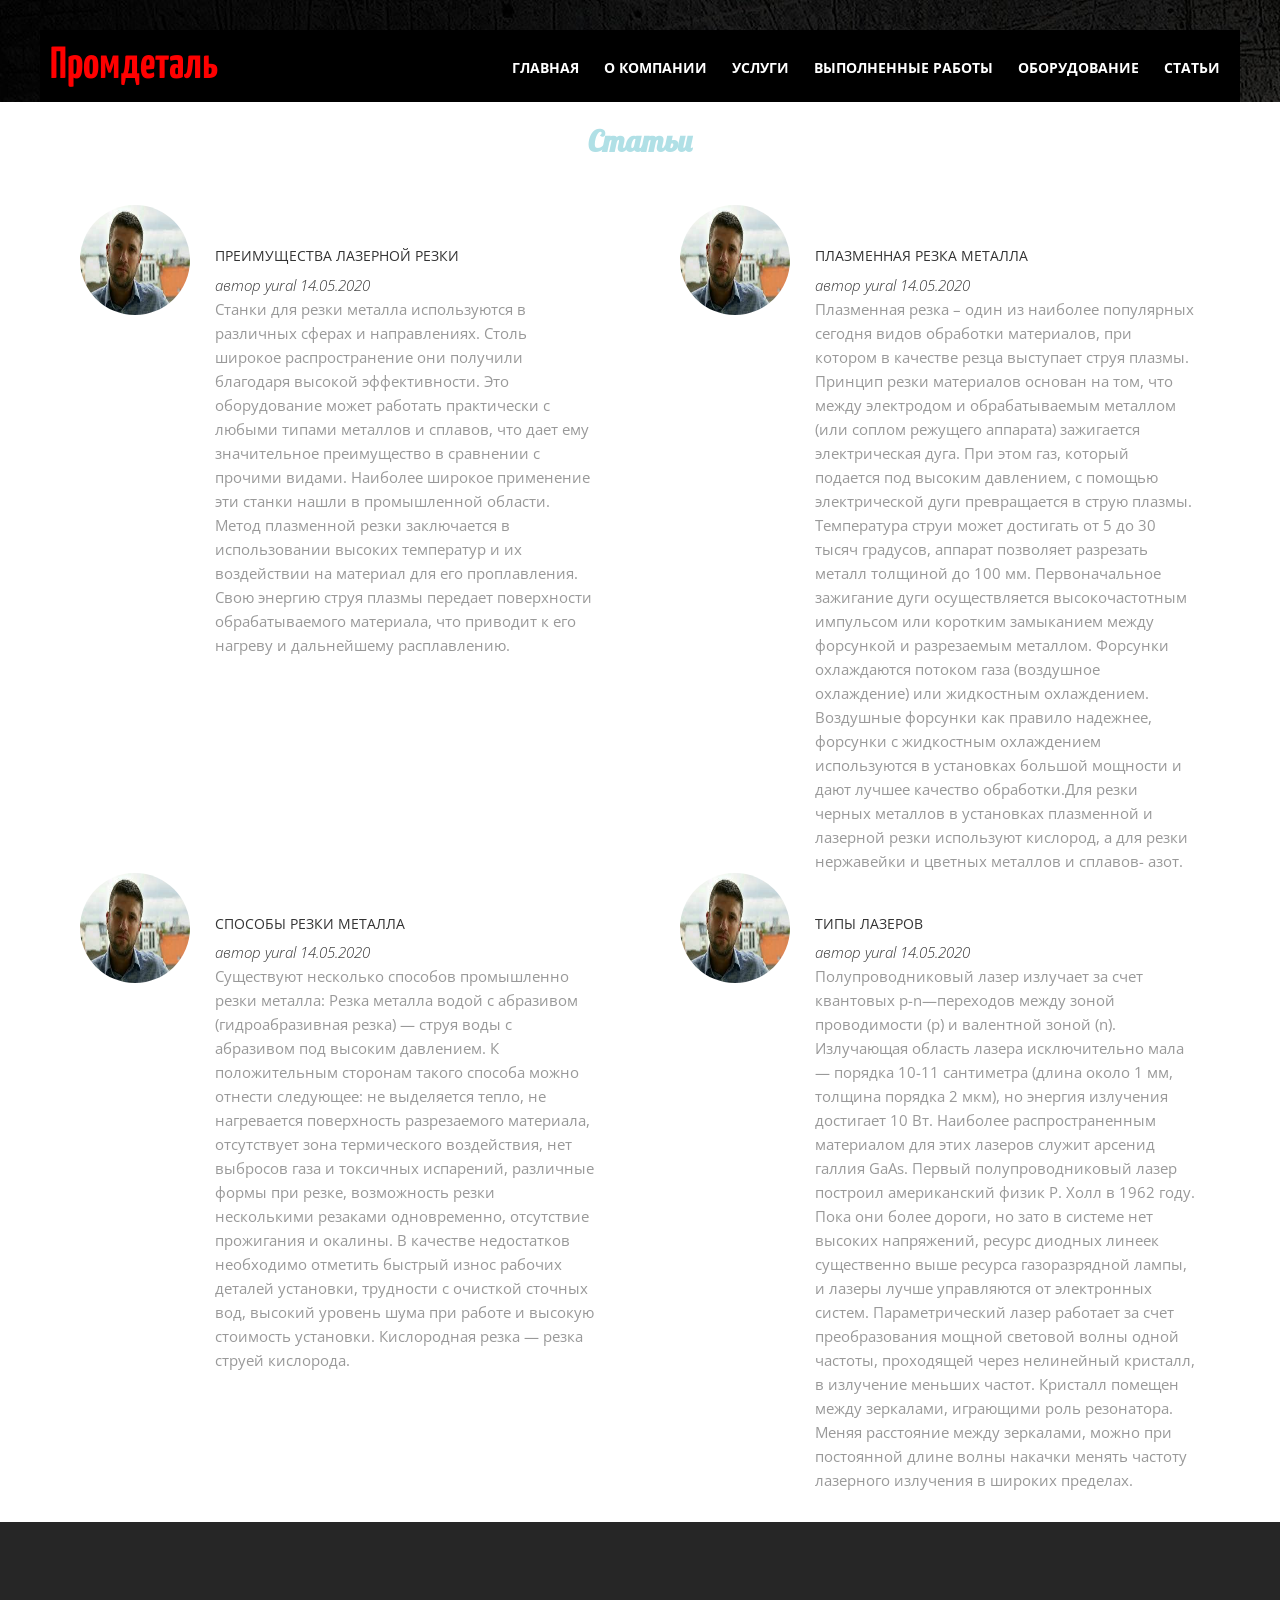
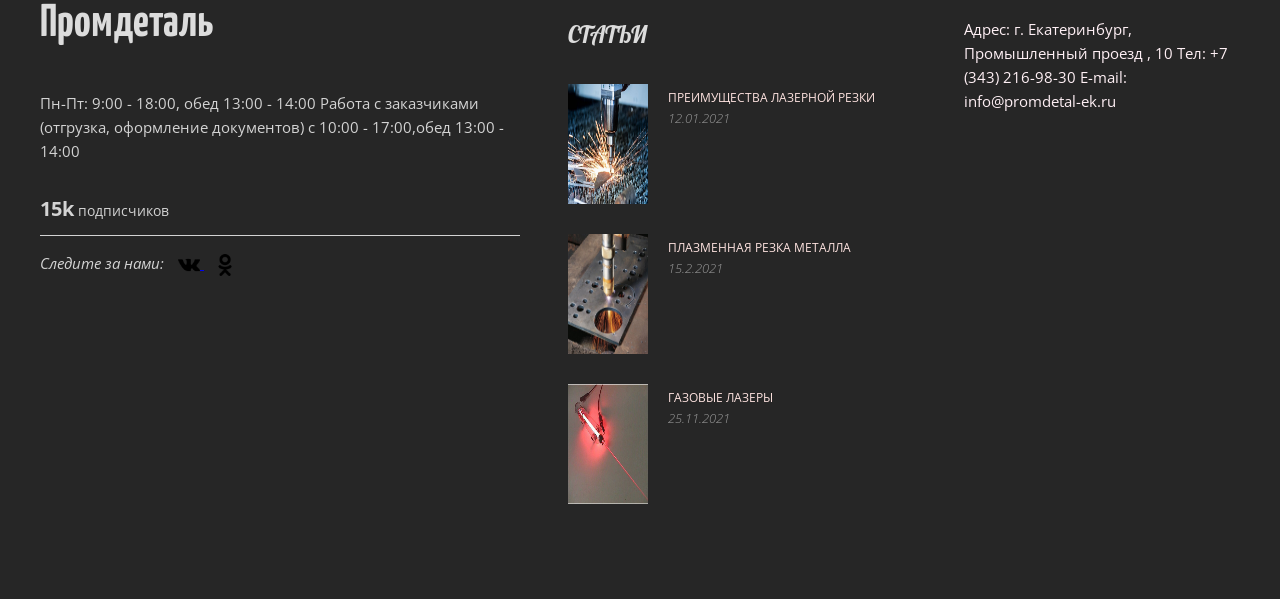
<file: articles.html>
<!DOCTYPE html>
<html lang="en">
<head>
    <meta charset="UTF-8">
    <link rel='stylesheet'  href="css/style_aricles.css">
    <link rel="preconnect" href="https://fonts.googleapis.com">
    <link rel="preconnect" href="https://fonts.gstatic.com" crossorigin>
    <link href="https://fonts.googleapis.com/css2?family=Open+Sans:wght@300;400;500;600;700;800&display=swap" rel="stylesheet">
    <link rel="preconnect" href="https://fonts.googleapis.com">
<link rel="preconnect" href="https://fonts.gstatic.com" crossorigin>
<link href="https://fonts.googleapis.com/css2?family=IBM+Plex+Sans:wght@300&family=Lobster&family=PT+Sans&family=Play&family=Source+Sans+Pro:wght@200&family=Yanone+Kaffeesatz:wght@500&display=swap" rel="stylesheet">
    <title>Статьи </title>
</head>
<body>

<header class="header">
  <div class="container">
    <div class="header_inner">
      <div class="header_logo"><a class="loggo" href="index.html"> Промдеталь </a></div>
      <nav class="nav">
        <a class="nav-item" href="index.html">Главная</a>
        <a class="nav-item" href="company.html">О компании</a>

         <div class="dropdown">
            
              <a class="nav-item" href="laser-cutting-metal.html">Услуги</a>
            

          </div>

        <a class="nav-item" href="works.html">Выполненные работы</a>
        <a class="nav-item" href="equipment.html">Оборудование</a>
        <a class="nav-item" href="articles.html">Статьи</a>
      
      </nav>
    </div>
  </div>
</header>
<section class="section sections--clients">
   <div class="container">
     <div class="section_header">
       <h3 class="section_suptitle">Кто мы ?</h3>
       <h2 class="section_title">Статьи</h2>
     </div>
     <div class="clients">
        <div class="clients_item">
         <img class="clients_photo" src="image/man.jpg">
         <div class="clients_content">
            <div class="clients_name">Преимущества лазерной резки</div>
            <div class="clients_prof">автор yural 14.05.2020</div>
            <div class="clients_text">Станки для резки металла используются в различных сферах и направлениях. Столь широкое распространение они получили благодаря высокой эффективности. Это оборудование может работать практически с любыми типами металлов и сплавов, что дает ему значительное преимущество в сравнении с прочими видами.

Наиболее широкое применение эти станки нашли в промышленной области. Метод плазменной резки заключается в использовании высоких температур и их воздействии на материал для его проплавления. Свою энергию струя плазмы передает поверхности обрабатываемого материала, что приводит к его нагреву и дальнейшему расплавлению.</div>
         </div>
      </div>
        <div class="clients_item">
         <img class="clients_photo" src="image/man.jpg">
         <div class="clients_content">
            <div class="clients_name">Плазменная резка металла</div>
            <div class="clients_prof">автор yural 14.05.2020</div>
            <div class="clients_text">Плазменная резка – один из наиболее популярных сегодня видов обработки материалов, при котором в качестве резца выступает струя плазмы.

Принцип резки материалов основан на том, что между электродом и  обрабатываемым металлом (или соплом режущего аппарата)  зажигается электрическая дуга. При этом газ, который подается под высоким давлением, с помощью электрической дуги превращается в струю плазмы. Температура струи может достигать от 5 до 30 тысяч градусов, аппарат позволяет разрезать металл толщиной до 100 мм.

Первоначальное зажигание дуги осуществляется высокочастотным импульсом или коротким замыканием между форсункой и разрезаемым металлом. Форсунки охлаждаются потоком газа (воздушное охлаждение) или жидкостным охлаждением. Воздушные форсунки как правило надежнее, форсунки с жидкостным охлаждением используются в установках большой мощности и дают лучшее качество обработки.Для резки черных металлов в установках плазменной и лазерной резки используют кислород, а для резки нержавейки и цветных металлов и сплавов- азот.</div>
         </div>
      </div>
        <div class="clients_item">
         <img class="clients_photo" src="image/man.jpg">
         <div class="clients_content">
            <div class="clients_name">Cпособы резки металла</div>
            <div class="clients_prof">автор yural 14.05.2020</div>
            <div class="clients_text">Существуют несколько способов промышленно резки металла:

Резка металла водой с абразивом (гидроабразивная резка) — струя воды с абразивом под высоким давлением.


К положительным сторонам такого способа можно отнести следующее: не выделяется тепло, не нагревается поверхность разрезаемого материала, отсутствует зона термического воздействия, нет выбросов газа и токсичных испарений, различные формы при резке, возможность резки несколькими резаками одновременно, отсутствие прожигания и окалины.

В качестве недостатков необходимо отметить быстрый износ рабочих деталей установки, трудности с очисткой сточных вод, высокий уровень шума при работе и высокую стоимость установки.

Кислородная резка — резка струей кислорода.</div>
         </div>
      </div>
        <div class="clients_item">
         <img class="clients_photo" src="image/man.jpg">
         <div class="clients_content">
            <div class="clients_name">Типы лазеров</div>
            <div class="clients_prof">автор yural 14.05.2020</div>
            <div class="clients_text">Полупроводниковый лазер излучает за счет квантовых p-n—переходов между зоной проводимости (p) и валентной зоной (n). Излучающая область лазера исключительно мала — порядка 10-11 сантиметра (длина около 1 мм, толщина порядка 2 мкм), но энергия излучения достигает 10 Вт. Наиболее распространенным материалом для этих лазеров служит арсенид галлия GaAs. Первый полупроводниковый лазер построил американский физик Р. Холл в 1962 году.

Пока они более дороги, но зато в системе нет высоких напряжений, ресурс диодных линеек существенно выше ресурса газоразрядной лампы, и лазеры лучше управляются от электронных систем.

Параметрический лазер работает за счет преобразования мощной световой волны одной частоты, проходящей через нелинейный кристалл, в излучение меньших частот. Кристалл помещен между зеркалами, играющими роль резонатора. Меняя расстояние между зеркалами, можно при постоянной длине волны накачки менять частоту лазерного излучения в широких пределах.</div>
         </div>
      </div>
     </div>
   </div>
 </section>




<footer class="footer">
    <div class="container">
        <div class="footer_inner">
            <div class="footer_col footer_col--first">
                <div class="footer_logo">Промдеталь</div>
                <div class="footer_text"> Пн-Пт: 9:00 - 18:00, обед 13:00 - 14:00
Работа с заказчиками (отгрузка, оформление документов) с 10:00 - 17:00,обед 13:00 - 14:00</div>
<div class="footer_social">
    <div class="footer_social-header">
        <b>15k</b> подписчиков
    </div>
    <div class="footer_social-content">
        Следите за нами:
        <a target="_blank" href="https://vk.com/">
            <img class="image_footer"  src="image/vk.png" width="22" height="22">
            </a>
        <a  target="_blank" href="https://ok.ru/">  
          <img  class="image_footer" src="image/odn.png" width="22" height="22">
        </a>

    </div>
</div>
            </div>
            <div class="footer_col footer_col--second">
                 <div class="footer_title">Статьи</div>
                 <div class="blogs">
        <div class="blogs_item">
          <img class="blogs_img" src="image/lasernaja-rezka.jpg">
          <div class="blogs_content">
          <a class="blogs_title" href="articles.html">Преимущества лазерной резки</a>
          <div class="blogs_date">12.01.2021</div>
          </div>
          </div>
          <div class="blogs_item">
          <img class="blogs_img" src="image/_.jpg">
          <div class="blogs_content">
          <a class="blogs_title" href="articles.html">Плазменная резка металла</a>
          <div class="blogs_date">15.2.2021</div>
          </div>
        </div>
         <div class="blogs_item">
          <img class="blogs_img" src="image/las.jpg">
          <div class="blogs_content">
          <a class="blogs_title" href="articles.html">Газовые лазеры</a>
          <div class="blogs_date">25.11.2021</div>
          </div>
        </div>
        </div>

            </div>


            <div class="footer_col footer_col--third">Адрес: г. Екатеринбург,
Промышленный проезд , 10
Тел: +7 (343) 216-98-30
E-mail: info@promdetal-ek.ru</div>


        </div><!--/.футер_инер-->
    </div><!--/.container-->
</footer>

</body>
</html>
</file>
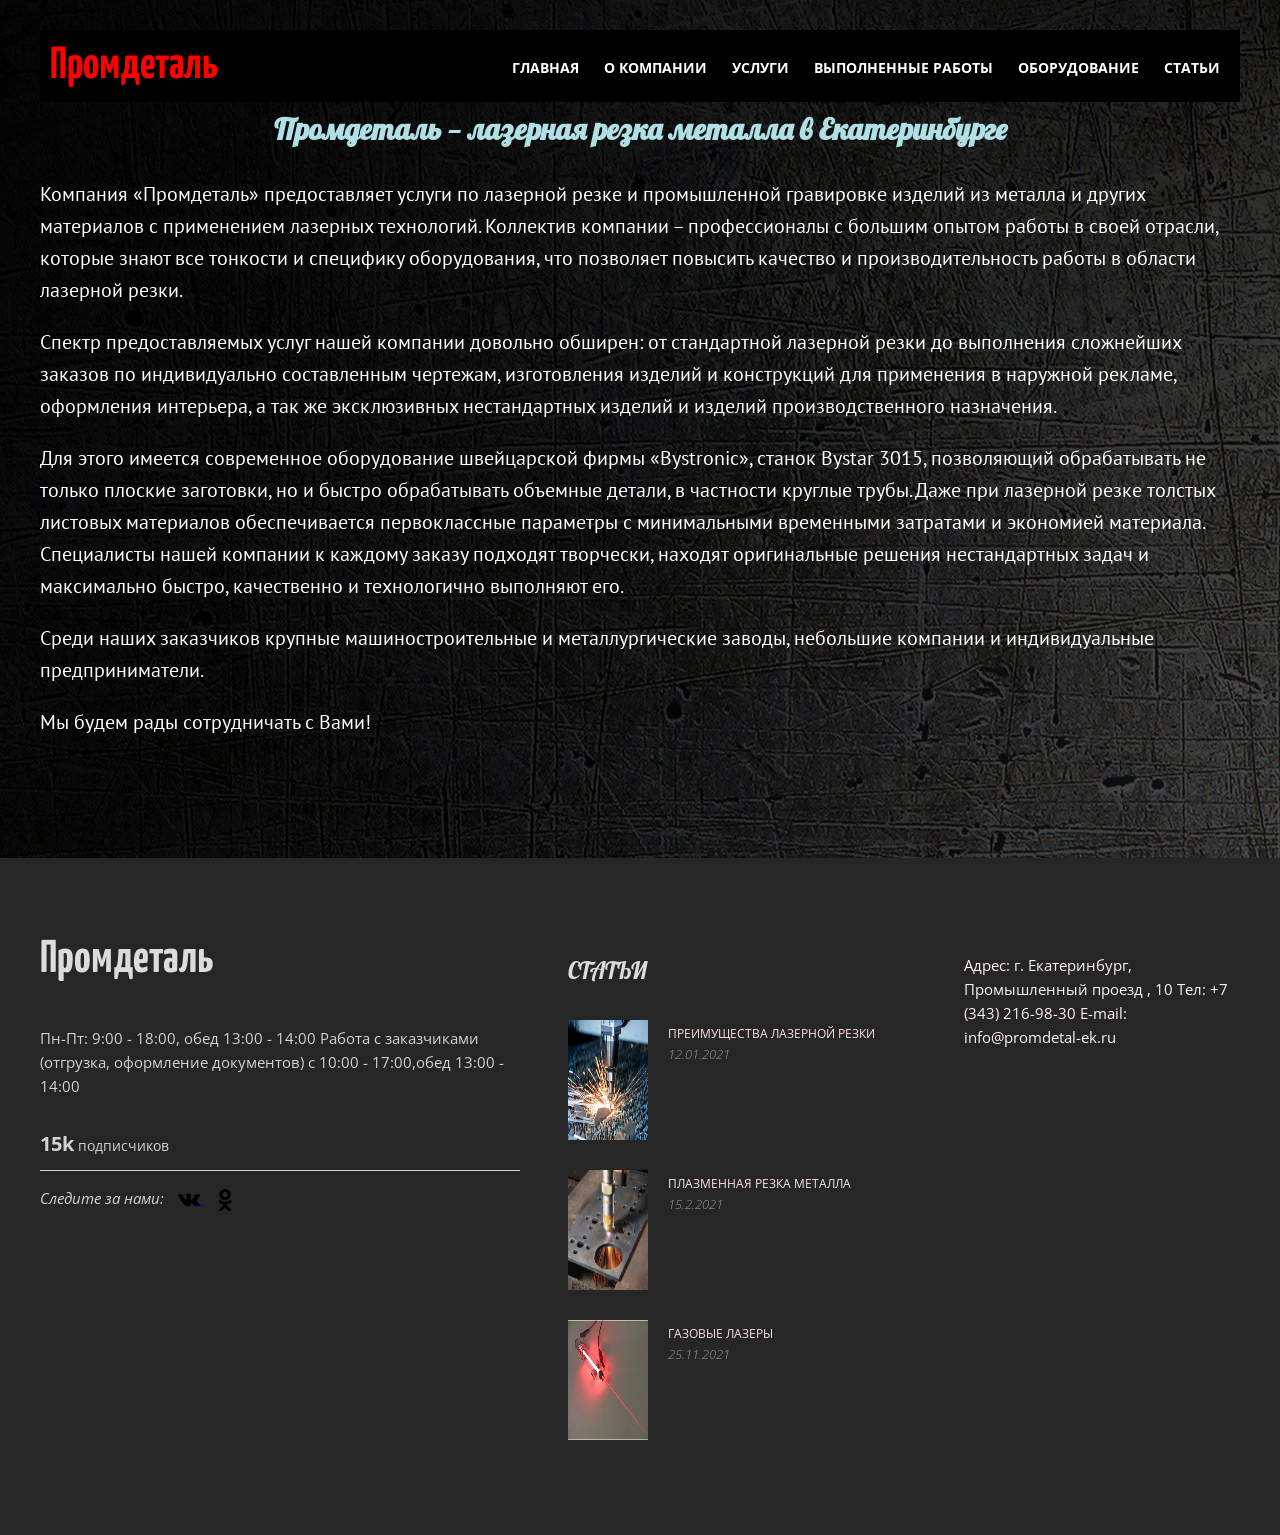
<file: company.html>
<!DOCTYPE html>
<html lang="en">
<head>
    <meta charset="UTF-8">
    <link rel='stylesheet'  href="css/style_company.css">
    <link rel="preconnect" href="https://fonts.googleapis.com">
    <link rel="preconnect" href="https://fonts.gstatic.com" crossorigin>
    <link href="https://fonts.googleapis.com/css2?family=Open+Sans:wght@300;400;500;600;700;800&display=swap" rel="stylesheet">
    <link rel="preconnect" href="https://fonts.googleapis.com">
<link rel="preconnect" href="https://fonts.gstatic.com" crossorigin>
<link href="https://fonts.googleapis.com/css2?family=IBM+Plex+Sans:wght@300&family=Lobster&family=PT+Sans&family=Play&family=Source+Sans+Pro:wght@200&family=Yanone+Kaffeesatz:wght@500&display=swap" rel="stylesheet">
    <title>О компании</title>
</head>
<body>

<header class="header">
  <div class="container">
    <div class="header_inner">
      <div class="header_logo"><a class="loggo" href="index.html"> Промдеталь </a></div>
      <nav class="nav">
        <a class="nav-item" href="index.html">Главная</a>
        <a class="nav-item" href="company.html">о компании</a>

         <div class="dropdown">
            
              <a class="nav-item" href="laser-cutting-metal.html">Услуги</a>
            

          </div>

        <a class="nav-item" href="works.html">Выполненные работы</a>
        <a class="nav-item" href="equipment.html">Оборудование</a>
        <a class="nav-item" href="articles.html">Статьи</a>
    
      </nav>
    </div>
  </div>
</header>

<section class="section">
   <div class="container">
     <div class="section_header">
       <h2 class="section_title">Промдеталь — лазерная резка металла в Екатеринбурге</h2>
       <div class="section_text">
         <p>Компания «Промдеталь» предоставляет услуги по лазерной резке и промышленной гравировке изделий из металла и других материалов с применением лазерных технологий. Коллектив компании – профессионалы с большим опытом работы в своей отрасли, которые знают все тонкости и специфику оборудования, что позволяет повысить качество и производительность работы в области лазерной резки.</p>

<p>Спектр предоставляемых услуг нашей компании довольно обширен: от стандартной лазерной резки до выполнения сложнейших заказов по индивидуально составленным чертежам, изготовления изделий и конструкций для применения в наружной рекламе, оформления интерьера, а так же эксклюзивных нестандартных изделий и изделий производственного назначения.</p>

<p>Для этого имеется современное оборудование швейцарской фирмы «Bystronic», станок Bystar 3015, позволяющий обрабатывать не только плоские заготовки, но и быстро обрабатывать объемные детали, в частности круглые трубы. Даже при лазерной резке толстых листовых материалов обеспечивается первоклассные параметры с минимальными временными затратами и экономией материала. Специалисты нашей компании к каждому заказу подходят творчески, находят оригинальные решения нестандартных задач и максимально быстро, качественно и технологично выполняют его.</p>
<p>Среди наших заказчиков  крупные машиностроительные и металлургические заводы, небольшие компании и индивидуальные предприниматели.</p>

<p>Мы будем рады сотрудничать с Вами!</p>


       </div>
     </div>
   </div>
 </section>
<footer class="footer">
    <div class="container">
        <div class="footer_inner">
            <div class="footer_col footer_col--first">
                <div class="footer_logo">Промдеталь</div>
                <div class="footer_text"> Пн-Пт: 9:00 - 18:00, обед 13:00 - 14:00
Работа с заказчиками (отгрузка, оформление документов) с 10:00 - 17:00,обед 13:00 - 14:00</div>
<div class="footer_social">
    <div class="footer_social-header">
        <b>15k</b> подписчиков
    </div>
    <div class="footer_social-content">
        Следите за нами:
        <a target="_blank" href="https://vk.com/">
            <img class="image_footer"  src="image/vk.png" width="22" height="22">
            </a>
        <a  target="_blank" href="https://ok.ru/">  
          <img  class="image_footer" src="image/odn.png" width="22" height="22">
        </a>

    </div>
</div>
            </div>
            <div class="footer_col footer_col--second">
                 <div class="footer_title">Статьи</div>
                 <div class="blogs">
        <div class="blogs_item">
          <img class="blogs_img" src="image/lasernaja-rezka.jpg">
          <div class="blogs_content">
          <a class="blogs_title" href="articles.html">Преимущества лазерной резки</a>
          <div class="blogs_date">12.01.2021</div>
          </div>
          </div>
          <div class="blogs_item">
          <img class="blogs_img" src="image/_.jpg">
          <div class="blogs_content">
          <a class="blogs_title" href="articles.html">Плазменная резка металла</a>
          <div class="blogs_date">15.2.2021</div>
          </div>
        </div>
         <div class="blogs_item">
          <img class="blogs_img" src="image/las.jpg">
          <div class="blogs_content">
          <a class="blogs_title" href="articles.html">Газовые лазеры</a>
          <div class="blogs_date">25.11.2021</div>
          </div>
        </div>
        </div>

            </div>


            <div class="footer_col footer_col--third">Адрес: г. Екатеринбург,
Промышленный проезд , 10
Тел: +7 (343) 216-98-30
E-mail: info@promdetal-ek.ru</div>


        </div><!--/.футер_инер-->
    </div><!--/.container-->
</footer>

</body>
</html>
</file>
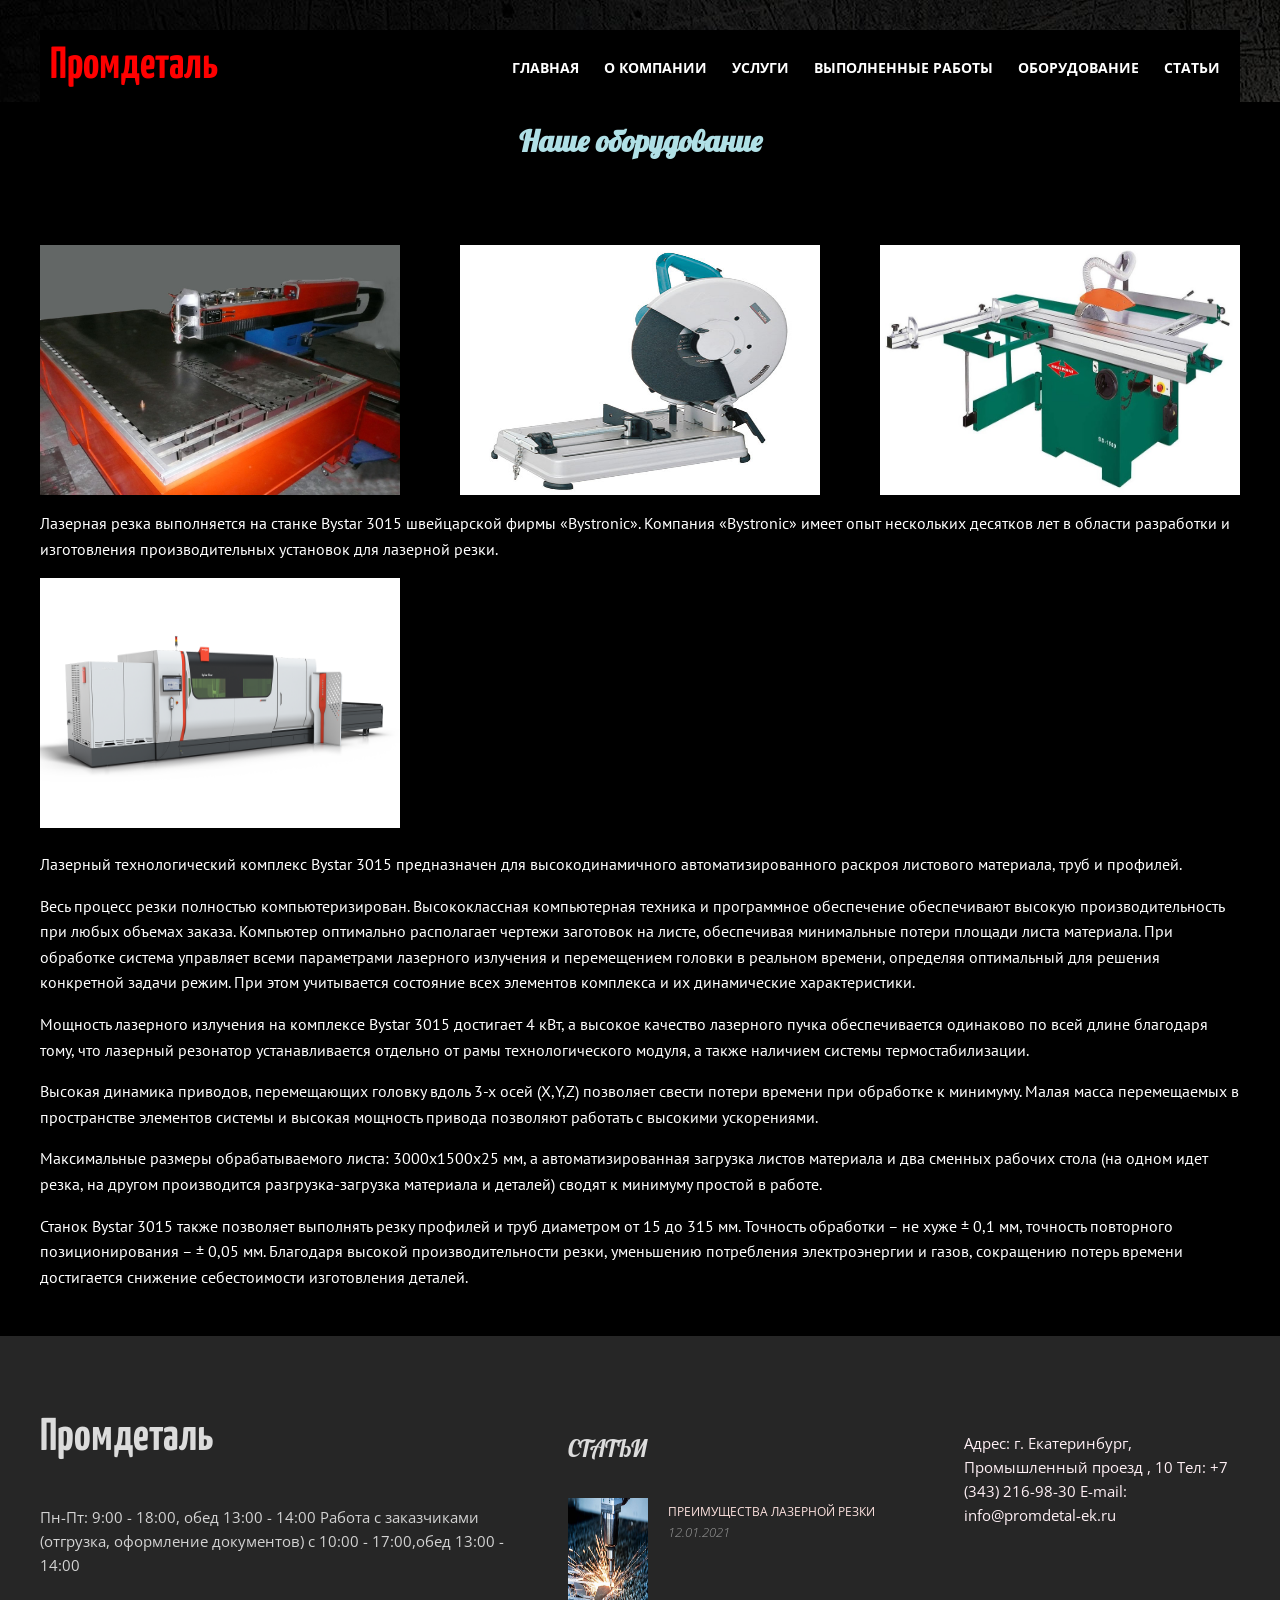
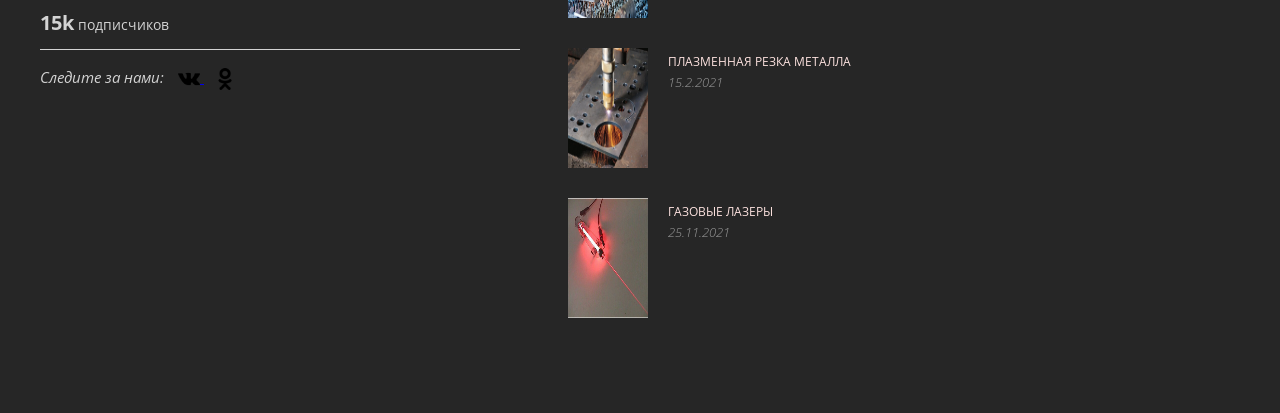
<file: equipment.html>
<!DOCTYPE html>
<html lang="en">
<head>
    <meta charset="UTF-8">
    <link rel='stylesheet'  href="css/style_equipment.css">
    <link rel="preconnect" href="https://fonts.googleapis.com">
    <link rel="preconnect" href="https://fonts.gstatic.com" crossorigin>
    <link href="https://fonts.googleapis.com/css2?family=Open+Sans:wght@300;400;500;600;700;800&display=swap" rel="stylesheet">
    <link rel="preconnect" href="https://fonts.googleapis.com">
<link rel="preconnect" href="https://fonts.gstatic.com" crossorigin>
<link href="https://fonts.googleapis.com/css2?family=IBM+Plex+Sans:wght@300&family=Lobster&family=PT+Sans&family=Play&family=Source+Sans+Pro:wght@200&family=Yanone+Kaffeesatz:wght@500&display=swap" rel="stylesheet">
    <title>Оборудование </title>
</head>
<body>

<header class="header">
  <div class="container">
    <div class="header_inner">
      <div class="header_logo"><a class="loggo" href="index.html"> Промдеталь </a></div>
      <nav class="nav">
         <a class="nav-item" href="index.html">Главная</a>
        <a class="nav-item" href="company.html">О компании</a>

         <div class="dropdown">
            
              <a class="nav-item" href="laser-cutting-metal.html">Услуги</a>
            

          </div>

        <a class="nav-item" href="works.html">Выполненные работы</a>
        <a class="nav-item" href="equipment.html">Оборудование</a>
        <a class="nav-item" href="articles.html">Статьи</a>
      
      </nav>
    </div>
  </div>
</header>

<section class="section">
   <div class="container">
     <div class="section_header">
       <h3 class="section_suptitle">Чем мы пользуемся?</h3>
       <h2 class="section_title">Наше оборудование</h2>
     </div>
     <div class="work">

       <div class="work_item">
         <div class="about_image">
           <img src="image/stanok.jpg" width="360" height="250">
         </div>
         <div class="work_text">Станок по металлу</div>
       </div>

        <div class="work_item">
         <div class="about_image">
           <img src="image/disk.jpg" width="360" height="250">
         </div>
         <div class="work_text">Дисковый станок</div>
       </div>

       <div class="work_item">
         <div class="about_image">
           <img src="image/6.jpg" width="360" height="250">
         </div>     
         <div class="work_text">Станок по дереву</div>

     </div>

   </div>
   <div class="section_text">

         <p>Лазерная резка выполняется на станке Bystar 3015 швейцарской фирмы «Bystronic». Компания «Bystronic» имеет опыт нескольких десятков лет в области разработки и изготовления производительных установок для лазерной резки.</p>
         <img src="image/bystar.png" width="360" height="250">
         <p>Лазерный технологический комплекс Bystar 3015 предназначен для высокодинамичного автоматизированного раскроя листового материала, труб и профилей.</p>
         <p>Весь процесс резки полностью компьютеризирован. Высококлассная компьютерная техника и программное обеспечение обеспечивают высокую производительность при любых объемах заказа. Компьютер оптимально располагает чертежи заготовок на листе, обеспечивая минимальные потери площади листа материала. При обработке система управляет всеми параметрами лазерного излучения и перемещением головки в реальном времени, определяя оптимальный для решения конкретной задачи режим. При этом учитывается состояние всех элементов комплекса и их динамические характеристики.</p>
         <p>Мощность лазерного излучения на комплексе Bystar 3015 достигает 4 кВт, а высокое качество лазерного пучка обеспечивается одинаково по всей длине благодаря тому, что лазерный резонатор устанавливается отдельно от рамы технологического модуля, а также наличием системы термостабилизации.</p>
         <p>Высокая динамика приводов, перемещающих головку вдоль 3-х осей (X,Y,Z) позволяет свести потери времени при обработке к минимуму. Малая масса перемещаемых в пространстве элементов системы и высокая мощность привода позволяют работать с высокими ускорениями.</p>
         <p>Максимальные размеры обрабатываемого листа: 3000х1500х25 мм, а автоматизированная загрузка листов материала и два сменных рабочих стола (на одном идет резка, на другом производится разгрузка-загрузка материала и деталей) сводят к минимуму простой в работе.</p>
         <p>Станок Bystar 3015 также позволяет выполнять резку профилей и труб диаметром от 15 до 315 мм. Точность обработки – не хуже ± 0,1 мм, точность повторного позиционирования – ± 0,05 мм.


Благодаря высокой производительности резки, уменьшению потребления электроэнергии и газов, сокращению потерь времени достигается снижение себестоимости изготовления деталей.</p>
       </div>
 </section>

<footer class="footer">
    <div class="container">
        <div class="footer_inner">
            <div class="footer_col footer_col--first">
                <div class="footer_logo">Промдеталь</div>
                <div class="footer_text"> Пн-Пт: 9:00 - 18:00, обед 13:00 - 14:00
Работа с заказчиками (отгрузка, оформление документов) с 10:00 - 17:00,обед 13:00 - 14:00</div>
<div class="footer_social">
    <div class="footer_social-header">
        <b>15k</b> подписчиков
    </div>
    <div class="footer_social-content">
        Следите за нами:
        <a target="_blank" href="https://vk.com/">
            <img class="image_footer"  src="image/vk.png" width="22" height="22">
            </a>
        <a  target="_blank" href="https://ok.ru/">  
          <img  class="image_footer" src="image/odn.png" width="22" height="22">
        </a>

    </div>
</div>
            </div>
            <div class="footer_col footer_col--second">
                 <div class="footer_title">Статьи</div>
                 <div class="blogs">
        <div class="blogs_item">
          <img class="blogs_img" src="image/lasernaja-rezka.jpg">
          <div class="blogs_content">
          <a class="blogs_title" href="articles.html">Преимущества лазерной резки</a>
          <div class="blogs_date">12.01.2021</div>
          </div>
          </div>
          <div class="blogs_item">
          <img class="blogs_img" src="image/_.jpg">
          <div class="blogs_content">
          <a class="blogs_title" href="articles.html">Плазменная резка металла</a>
          <div class="blogs_date">15.2.2021</div>
          </div>
        </div>
         <div class="blogs_item">
          <img class="blogs_img" src="image/las.jpg">
          <div class="blogs_content">
          <a class="blogs_title" href="articles.html">Газовые лазеры</a>
          <div class="blogs_date">25.11.2021</div>
          </div>
        </div>
        </div>

            </div>


            <div class="footer_col footer_col--third">Адрес: г. Екатеринбург,
Промышленный проезд , 10
Тел: +7 (343) 216-98-30
E-mail: info@promdetal-ek.ru</div>


        </div><!--/.футер_инер-->
    </div><!--/.container-->
</footer>

</body>
</html>
</file>
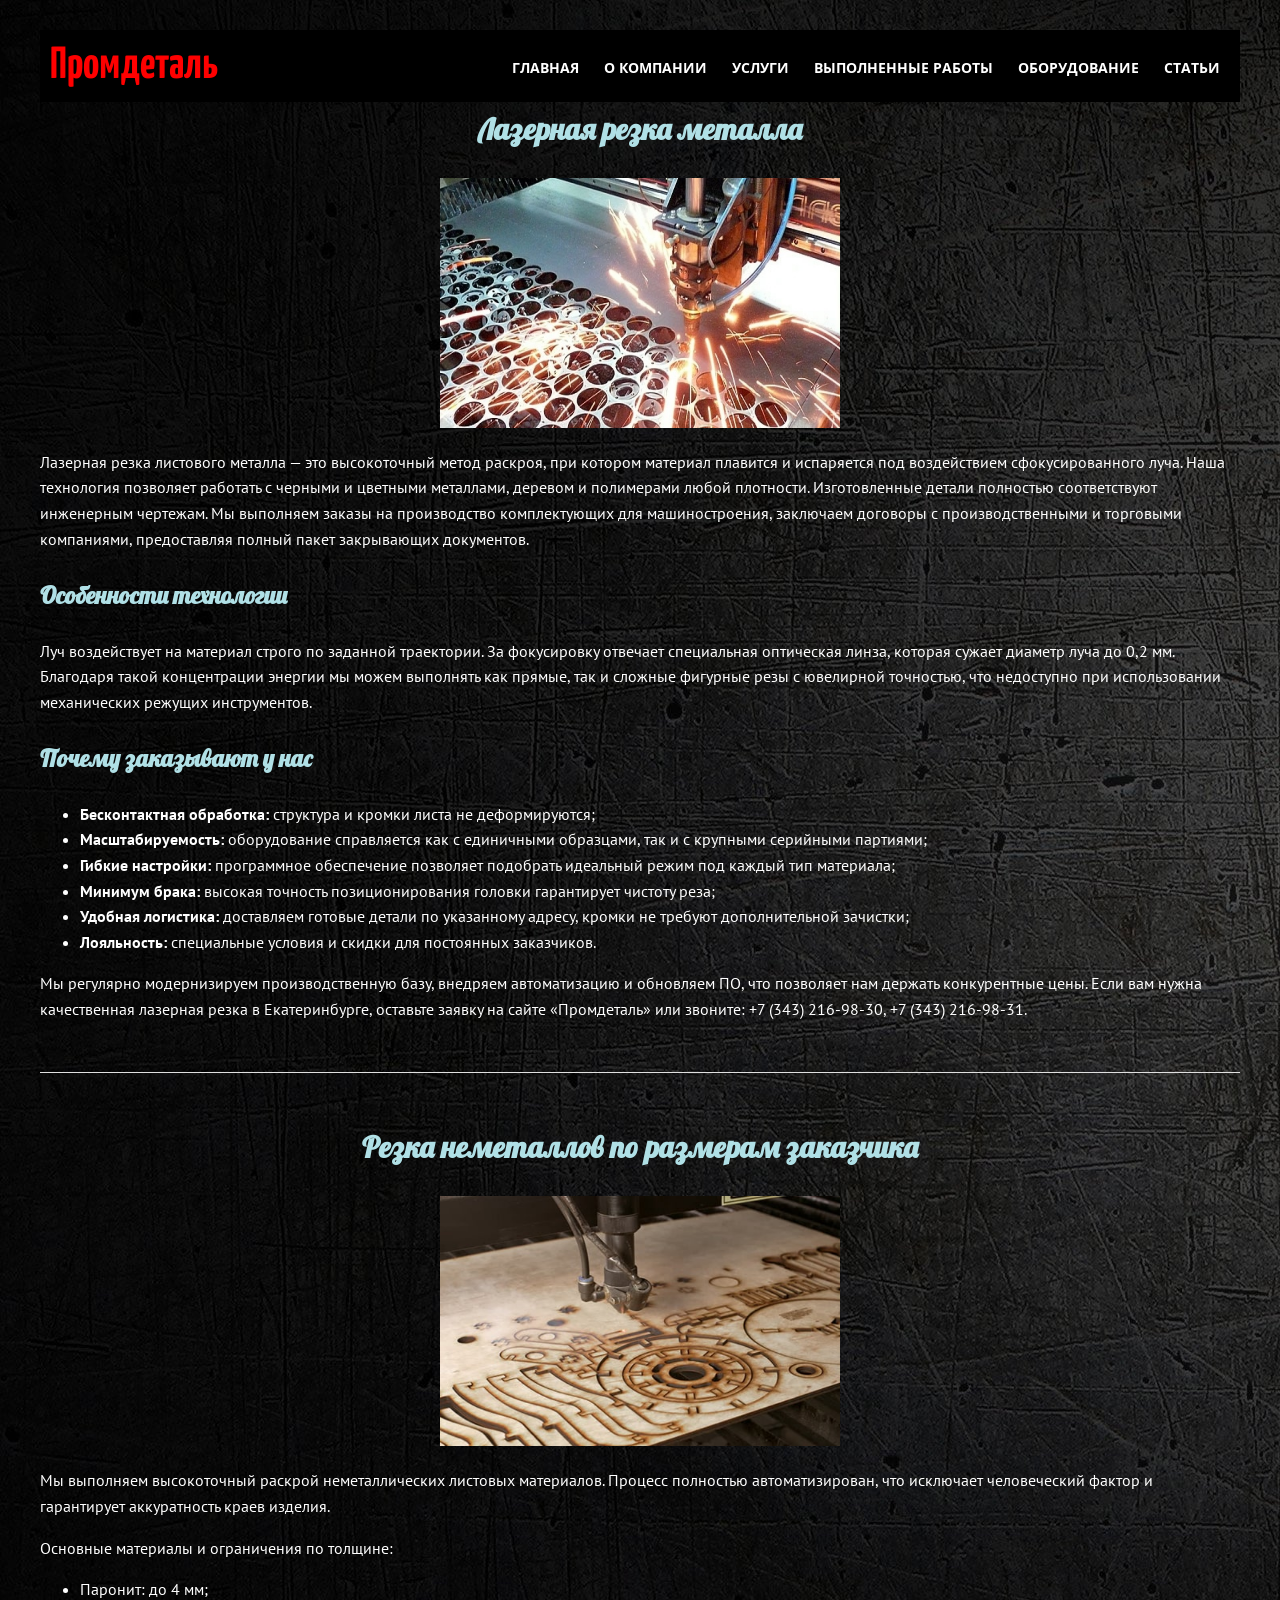
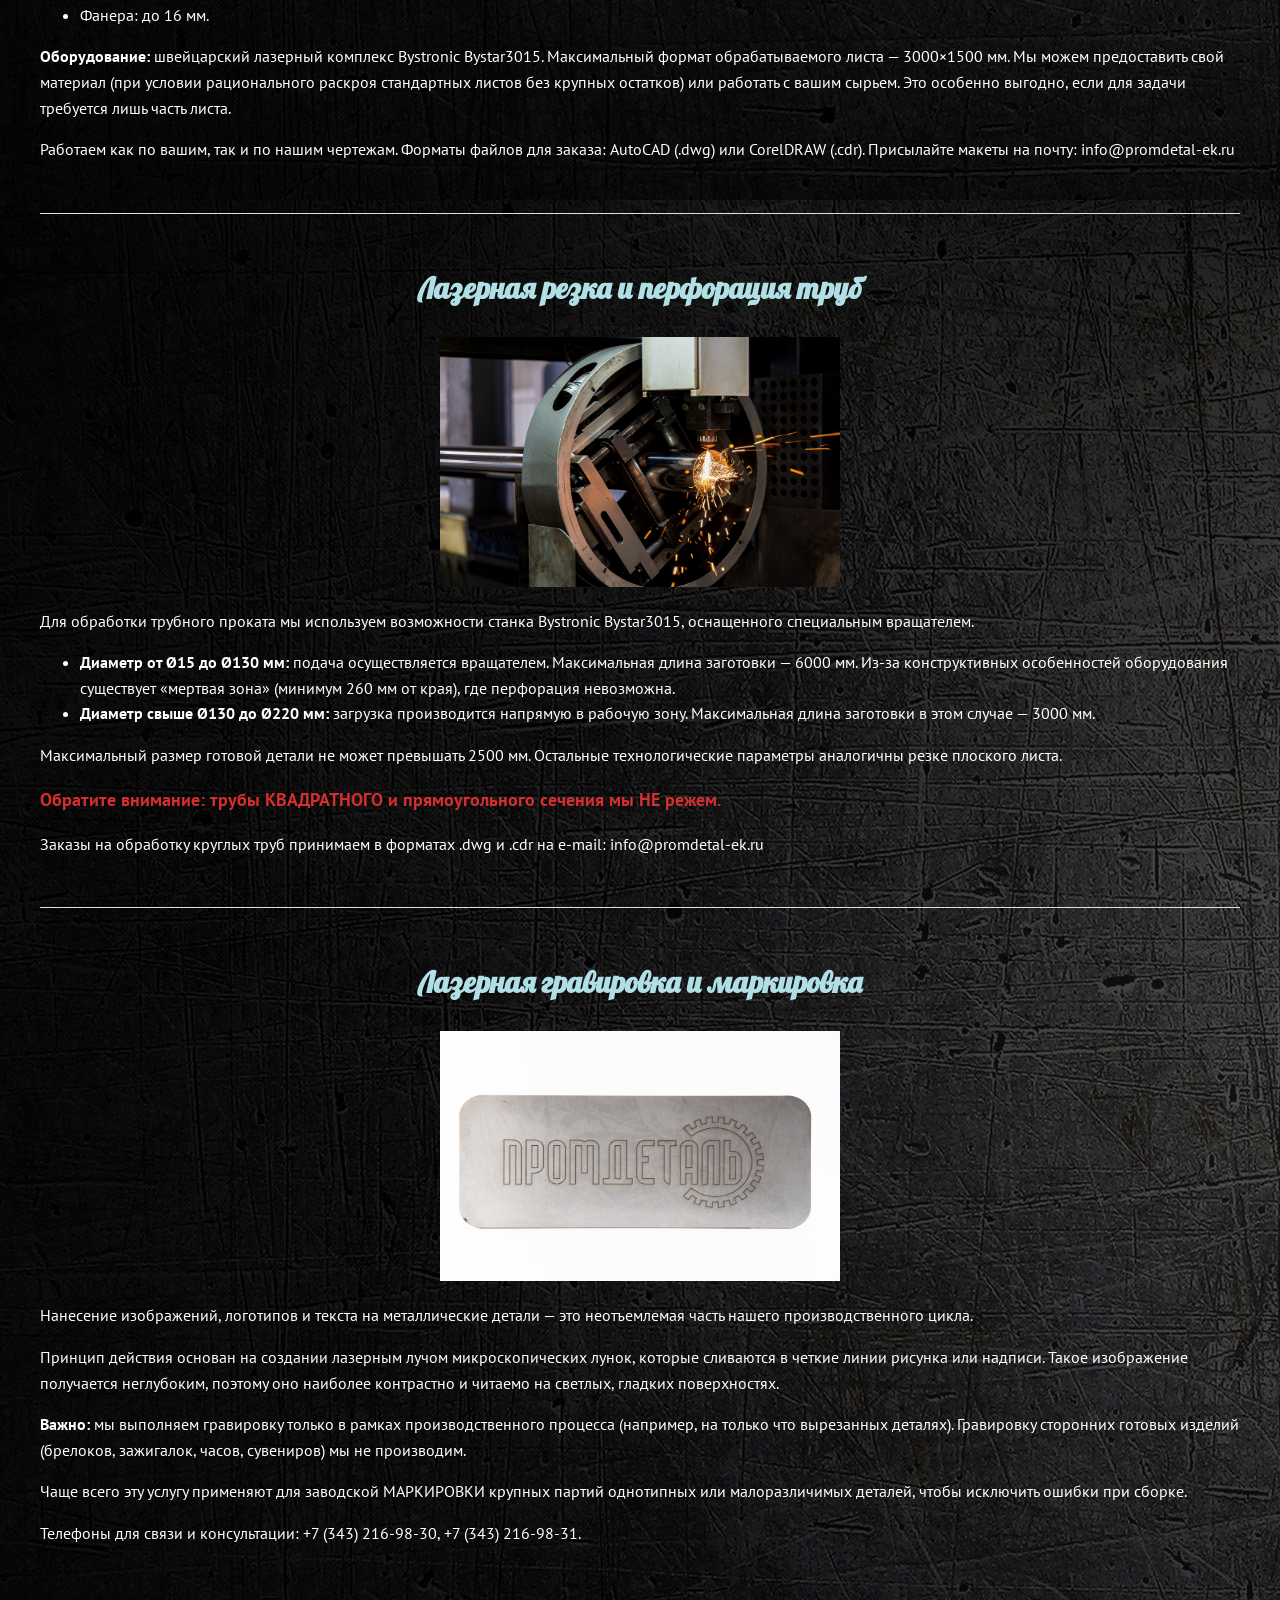
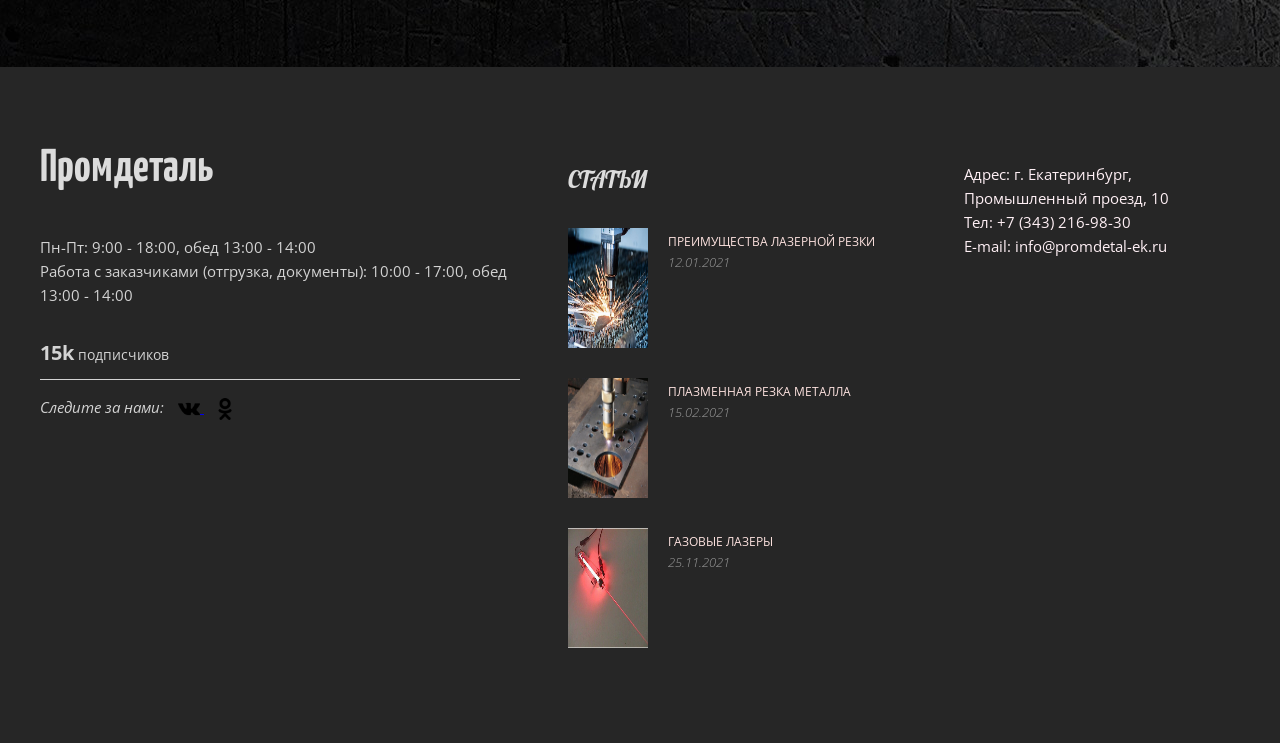
<file: laser-cutting-metal.html>
<!DOCTYPE html>
<html lang="ru">
<head>
    <meta charset="UTF-8">
    <meta name="viewport" content="width=device-width, initial-scale=1.0">
    <link rel='stylesheet' href="css/style_uslygi.css">
    <link rel="preconnect" href="https://fonts.googleapis.com">
    <link rel="preconnect" href="https://fonts.gstatic.com" crossorigin>
    <link href="https://fonts.googleapis.com/css2?family=Open+Sans:wght@300;400;500;600;700;800&display=swap" rel="stylesheet">
    <link href="https://fonts.googleapis.com/css2?family=IBM+Plex+Sans:wght@300&family=Lobster&family=PT+Sans&family=Play&family=Source+Sans+Pro:wght@200&family=Yanone+Kaffeesatz:wght@500&display=swap" rel="stylesheet">
    <title>Услуги лазерной резки и гравировки | Промдеталь Екатеринбург</title>
    <meta name="description" content="Лазерная резка металла, неметаллов и труб, а также лазерная гравировка в Екатеринбурге. Работаем на швейцарском оборудовании Bystronic. Точность, скорость, выгодные цены.">
</head>
<body>

<header class="header">
  <div class="container">
    <div class="header_inner">
      <div class="header_logo"><a class="loggo" href="index.html">Промдеталь</a></div>
      <nav class="nav">
        <a class="nav-item" href="index.html">Главная</a>
        <a class="nav-item" href="company.html">О компании</a>

         <div class="dropdown">
            
              <a class="nav-item" href="laser-cutting-metal.html">Услуги</a>
            

          </div>

        <a class="nav-item" href="works.html">Выполненные работы</a>
        <a class="nav-item" href="equipment.html">Оборудование</a>
        <a class="nav-item" href="articles.html">Статьи</a>
      </nav>
    </div>
  </div>
</header>

<section class="section">
   <div class="container">
     
     <!-- БЛОК 1: Лазерная резка металла -->
     <div class="section_header" id="metal">
       <h2 class="section_title">Лазерная резка металла</h2>
       <img src="image/1str.jpg" width="400" height="250" alt="Лазерная резка металла в Екатеринбурге">
       <div class="section_text">
         <p>Лазерная резка листового металла — это высокоточный метод раскроя, при котором материал плавится и испаряется 
          под воздействием сфокусированного луча. Наша технология позволяет работать с черными и цветными металлами, деревом 
          и полимерами любой плотности. Изготовленные детали полностью соответствуют инженерным чертежам. Мы выполняем заказы на 
          производство комплектующих для машиностроения, заключаем договоры с производственными и торговыми компаниями, предоставляя полный пакет закрывающих документов.</p>

         <h3 class="section_title" style="font-size: 1.5em;">Особенности технологии</h3>
         <p>Луч воздействует на материал строго по заданной траектории. За фокусировку отвечает специальная оптическая линза, 
          которая сужает диаметр луча до 0,2 мм. Благодаря такой концентрации энергии мы можем выполнять как прямые, так и сложные 
          фигурные резы с ювелирной точностью, что недоступно при использовании механических режущих инструментов.</p>

         <h3 class="section_title" style="font-size: 1.5em;">Почему заказывают у нас</h3>
         <ul>
           <li><strong>Бесконтактная обработка:</strong> структура и кромки листа не деформируются;</li>
           <li><strong>Масштабируемость:</strong> оборудование справляется как с единичными образцами, так и с крупными серийными партиями;</li>
           <li><strong>Гибкие настройки:</strong> программное обеспечение позволяет подобрать идеальный режим под каждый тип материала;</li>
           <li><strong>Минимум брака:</strong> высокая точность позиционирования головки гарантирует чистоту реза;</li>
           <li><strong>Удобная логистика:</strong> доставляем готовые детали по указанному адресу, кромки не требуют дополнительной зачистки;</li>
           <li><strong>Лояльность:</strong> специальные условия и скидки для постоянных заказчиков.</li>
         </ul>
         
         <p>Мы регулярно модернизируем производственную базу, внедряем автоматизацию и обновляем ПО, что позволяет нам держать 
          конкурентные цены. Если вам нужна качественная лазерная резка в Екатеринбурге, оставьте заявку на сайте «Промдеталь» 
          или звоните: +7 (343) 216-98-30, +7 (343) 216-98-31.</p>
       </div>
     </div>

     <hr style="margin: 50px 0; border: 0; border-top: 1px solid #e0e0e0;">

     <!-- БЛОК 2: Резка неметаллов -->
     <div class="section_header" id="nonmetals">
       <h2 class="section_title">Резка неметаллов по размерам заказчика</h2>
       <img src="image/2str.jpg" width="400" height="250" alt="Лазерная резка фанеры и паронита">
       <div class="section_text">
         <p>Мы выполняем высокоточный раскрой неметаллических листовых материалов. Процесс полностью автоматизирован, что исключает 
          человеческий фактор и гарантирует аккуратность краев изделия.</p>

         <p>Основные материалы и ограничения по толщине:</p>
         <ul>
           <li>Паронит: до 4 мм;</li>
           <li>Фанера: до 16 мм.</li>
         </ul>

         <p><strong>Оборудование:</strong> швейцарский лазерный комплекс Bystronic Bystar3015. Максимальный формат обрабатываемого листа — 3000×1500 мм. 
          Мы можем предоставить свой материал (при условии рационального раскроя стандартных листов без крупных остатков) или работать с вашим сырьем. 
          Это особенно выгодно, если для задачи требуется лишь часть листа.</p>
         <p>Работаем как по вашим, так и по нашим чертежам. Форматы файлов для заказа: AutoCAD (.dwg) или CorelDRAW (.cdr). 
          Присылайте макеты на почту: info@promdetal-ek.ru</p>
       </div>
     </div>

     <hr style="margin: 50px 0; border: 0; border-top: 1px solid #e0e0e0;">

     <!-- БЛОК 3: Лазерная резка труб -->
     <div class="section_header" id="pipes">
        <h2 class="section_title">Лазерная резка и перфорация труб</h2>
        <img src="image/3str.jpg" width="400" height="250" alt="Лазерная резка круглых труб">
        <div class="section_text">
          <p>Для обработки трубного проката мы используем возможности станка Bystronic Bystar3015, оснащенного специальным вращателем.</p>

          <ul>
            <li><strong>Диаметр от Ø15 до Ø130 мм:</strong> подача осуществляется вращателем. Максимальная длина заготовки — 6000 мм. 
              Из-за конструктивных особенностей оборудования существует «мертвая зона» (минимум 260 мм от края), где перфорация невозможна.</li>
            <li><strong>Диаметр свыше Ø130 до Ø220 мм:</strong> загрузка производится напрямую в рабочую зону. Максимальная длина заготовки в этом случае — 3000 мм.</li>
          </ul>
          
          <p>Максимальный размер готовой детали не может превышать 2500 мм. Остальные технологические параметры аналогичны резке плоского листа.</p>
          
          <p style="color: #d32f2f; font-weight: bold; font-size: 1.1em;">Обратите внимание: трубы КВАДРАТНОГО и прямоугольного сечения мы НЕ режем.</p>
          
          <p>Заказы на обработку круглых труб принимаем в форматах .dwg и .cdr на e-mail: info@promdetal-ek.ru</p>
        </div>
     </div>

     <hr style="margin: 50px 0; border: 0; border-top: 1px solid #e0e0e0;">

     <!-- БЛОК 4: Лазерная гравировка -->
     <div class="section_header" id="engraving">
        <h2 class="section_title">Лазерная гравировка и маркировка</h2>
        <img src="image/grav.jpg" width="400" height="250" alt="Лазерная гравировка на металле">
        <div class="section_text">
          <p>Нанесение изображений, логотипов и текста на металлические детали — это неотъемлемая часть нашего производственного цикла.</p>

          <p>Принцип действия основан на создании лазерным лучом микроскопических лунок, которые сливаются в четкие линии рисунка или надписи. 
            Такое изображение получается неглубоким, поэтому оно наиболее контрастно и читаемо на светлых, гладких поверхностях.</p>
          
          <p><strong>Важно:</strong> мы выполняем гравировку только в рамках производственного процесса (например, на только что вырезанных деталях). 
            Гравировку сторонних готовых изделий (брелоков, зажигалок, часов, сувениров) мы не производим.</p>
          
          <p>Чаще всего эту услугу применяют для заводской МАРКИРОВКИ крупных партий однотипных или малоразличимых деталей, чтобы исключить ошибки при сборке.</p>
          
          <p>Телефоны для связи и консультации: +7 (343) 216-98-30, +7 (343) 216-98-31.</p>
        </div>
     </div>

   </div>
 </section>

<footer class="footer">
    <div class="container">
        <div class="footer_inner">
            <div class="footer_col footer_col--first">
                <div class="footer_logo">Промдеталь</div>
                <div class="footer_text"> 
                    Пн-Пт: 9:00 - 18:00, обед 13:00 - 14:00<br>
                    Работа с заказчиками (отгрузка, документы): 10:00 - 17:00, обед 13:00 - 14:00
                </div>
                <div class="footer_social">
                    <div class="footer_social-header">
                        <b>15k</b> подписчиков
                    </div>
                    <div class="footer_social-content">
                        Следите за нами:
                        <a target="_blank" href="https://vk.com/" aria-label="Мы ВКонтакте">
                            <img class="image_footer" src="image/vk.png" width="22" height="22" alt="VK">
                        </a>
                        <a target="_blank" href="https://ok.ru/" aria-label="Мы в Одноклассниках">  
                            <img class="image_footer" src="image/odn.png" width="22" height="22" alt="OK">
                        </a>
                    </div>
                </div>
            </div>
            
            <div class="footer_col footer_col--second">
                 <div class="footer_title">Статьи</div>
                 <div class="blogs">
                    <div class="blogs_item">
                      <img class="blogs_img" src="image/lasernaja-rezka.jpg" alt="Преимущества лазерной резки">
                      <div class="blogs_content">
                      <a class="blogs_title" href="pages/articles.html">Преимущества лазерной резки</a>
                      <div class="blogs_date">12.01.2021</div>
                      </div>
                    </div>
                    <div class="blogs_item">
                      <img class="blogs_img" src="image/_.jpg" alt="Плазменная резка металла">
                      <div class="blogs_content">
                      <a class="blogs_title" href="pages/articles.html">Плазменная резка металла</a>
                      <div class="blogs_date">15.02.2021</div>
                      </div>
                    </div>
                    <div class="blogs_item">
                      <img class="blogs_img" src="image/las.jpg" alt="Газовые лазеры">
                      <div class="blogs_content">
                      <a class="blogs_title" href="pages/articles.html">Газовые лазеры</a>
                      <div class="blogs_date">25.11.2021</div>
                      </div>
                    </div>
                </div>
            </div>

            <div class="footer_col footer_col--third">
                Адрес: г. Екатеринбург,<br>
                Промышленный проезд, 10<br>
                Тел: +7 (343) 216-98-30<br>
                E-mail: info@promdetal-ek.ru
            </div>
        </div>
    </div>
</footer>

</body>
</html>
</file>
<file: css/style_aricles.css>
body {
    margin: 0;
    font-size: 15px;
    color: #333;
    line-height: 1.6;
    font-family: 'Open Sans', sans-serif;
}

*,
*:before,
*:after {
    box-sizing: border-box;
}


.container {
  width: 100%;
    max-width: 1230px;
    padding: 0 15px;
    margin: 0 auto;
}

.header {
     background-image: url("../image/metal.jpg");
   padding-top: 30px;
    width: 100%;
    position: absolute;
    top: 0;
    left: 0;
    right: 0;
    z-index: 1000;
}
.header_inner{

    display: flex;
    justify-content: space-between;
    align-items: center;
    background-color: black;
}


.header-line {

    padding-bottom: 25px;
        padding-top: 25px;
    display: flex;
    align-items: center;
    justify-content: space-around;
    background-color: black;
}
.loggo{
    text-decoration: none;
    color: red;
}

/* Навигация*/
.nav{
    font-size: 18px;
    text-transform: uppercase;
}

.nav-item {
    color: #fff;
    text-decoration: none;
    font-weight: 700;
    font-size: 14px;

    margin-right: 20px;
    transition: color 0.3s linear;
}

.nav-item:hover {
    color: #d81d1d;
}


.cart {
    position: relative;

    border-right: 1px solid #FFFFFF;
    padding-right: 10px;
    height: 50px;
}

.cart-img {
    position: absolute;
    top: 18px;
    right: 7px;
}

.num {
    color: #fff;
    text-decoration: none;
    font-weight: 700;

    transition: color 0.3s linear;
}

.num:hover {
    color: #d81d1d;
}

.phone-text {
    font-size: 14px;
    font-weight: 400;
    color: #fff;
}

.phone-holder {
    display: flex;
    align-items: center;
}

.button {
    background-color: #FF7400;
    color: #fff;
    text-decoration: none;
    padding: 14px 18px;
    font-weight: 700;

    transition: background-color 0.2s linear;
}

.button:hover {
    background-color: #894b17;
}
.header_logo{

    margin-left: 10px;
    font-size: 45px;
    font-weight: 700;
    color: #DC143C;
    font-family: 'Yanone Kaffeesatz', sans-serif;
}



/*Подвал*/
.footer{
    padding-top: 65px;
    background-color: #262626; 
}
.footer_logo{
    margin-bottom: 30px;
    font-size: 46px;
    font-weight: 700;
    color:  #DCDCDC;
    font-family: 'Yanone Kaffeesatz', sans-serif;
}
.footer_text{
    margin-bottom: 30px;
    font-size: 15px;
    color:  #D3D3D3;
}
.footer_social-header{
    padding-bottom: 10px;
    font-size: 14px;
    color: #D3D3D3;
    border-bottom: 1px solid;
}
.footer_social-header b{
font-size: 20px;
}
.footer_social-content{
    padding-top: 15px;
    font-size: 15px;
    color: #D3D3D3;
    font-style: italic;
}
.image_footer{
    display: inline-block;
    vertical-align: middle;
    margin-left: 10px;

}
.footer_inner{
    padding-bottom: 65px;
    display: flex;
    justify-content: space-between;
}
.footer_col--first{
width: 40%;
}
.footer_col--second{
    width: 29%;
}
.footer_col--third{
    width: 23%;
    font-size: 15px;
    padding-top: 30px;
    color: #FFF0F5;
}
.footer_title{

    text-transform: uppercase;
    font-size: 23px;
   color: #DCDCDC;
    margin:30px 0;
    font-family: 'Lobster', cursive;
}
/*blogs*/
.blogs_item{
    display: flex;
    margin-bottom: 30px;
}
.blogs_img{
    height: 120px;
    width: 80px;
}
.blogs_content{
    padding-left: 20px; 
}
.blogs_title{
    color: #FFE4E1;
    font-size: 12px;
    text-transform: uppercase;
    text-decoration: none;
    line-height: 1.2;
}
.blogs_title:hover{
text-decoration: underline;
}
.blogs_date{
    font-size: 13px;
    color: #999;
    font-style: italic;
    font-weight: 300;
}

/*Секции*/
.section{

     background-color: black;
    padding: 30px 0;
}
.section_header{
    width: 100%
    max-width: 950px;
    margin: 0 auto 40px;
    text-align: center;
}
.section_suptitle{
    font-size: 24px;
    font-family: 'Lobster', cursive;
}
.section_title{
    font-size: 30px;
    font-family: 'Lobster', cursive;
    font-weight: 700;
    color: #B0E0E6;
}

.section_text{
    font-family: 'PT Sans', sans-serif;
    font-size: 16px;
    text-align: left;
    color: white;
}
.sections--clients{
    
    background: white;
}
.clients{
    display: flex;
    flex-wrap: wrap;
}
.clients_item{
    width: 50%;
    padding: 0 45px 0 175px;
    position: relative;
}
.clients_photo{
    top: 0;
    left: 40px;
    z-index: 1;
    position: absolute;
    width: 110px;
    height: 110px;
    border-radius: 50%;
}
.clients_name{
    margin-top: 40px;
    margin-bottom: 5px;
    font-size: 14px;
    color: #333;
    text-transform: uppercase;
}
.clients_prof{
    color: #333;
    font-size: 15px;
    font-style: italic;
    font-weight: 300;

}
.clients_text{
    font-size: 15px;
    color: #999;
}


/* Dropdown Button */
.dropbtn {
    background-color:black;
    color: #fff;
    font-weight: 700;
    border: none;
    margin-right: 20px;
    font-size: 14px;
    text-transform: uppercase;
}

.dropdown {
    position: relative;
    display: inline-block;
}

.dropdown-content {
    display: none;
    position: absolute;
    background-color: #f1f1f1;
    min-width: 160px;
    box-shadow: 0px 8px 16px 0px rgba(0,0,0,0.2);
    z-index: 1;
}

.dropdown-content a {
    color: black;
    padding: 12px 16px;
    text-decoration: none;
    display: block;
}

.dropdown-content a:hover {background-color: #d81d1d;}

.dropdown:hover .dropdown-content {display: block;}

.dropdown:hover .dropbtn {background-color: #d81d1d;}

/*работы*/
.work{
    display: flex;
    justify-content: space-between;
    margin-top: 80px;

}
.work_item{
    width: 30%;
    position: relative;
}
.work_item:hover .about_image img{
transform: translate3d(-10px,-10px,0);
}
.work_item:hover .about_image img{
opacity: 0.1
}
.work_item:hover .work_text{
opacity: 1;
}
.about_image{
    background: linear-gradient(to bottom,#f38181,#fce38a);
    transition: transform 0.2s linear;
}
.about_image img{
    display: block;
    transition: opacity 0.1s linear;
}
.work_text{
    width: 100%;
    color: #fff;
    text-transform: uppercase;
    font-weight: 700;
    font-size: 18px;
    opacity: 0;
    text-align: center;
    position: absolute;
    top: 50%;
    left: 0;
    z-index: 2;
    transform: translate3d(0, -50%, 0);
    transition: opacity .2s linear;
}
</file>
<file: css/style_company.css>
body {
    margin: 0;
    font-size: 15px;
    color: #333;
    line-height: 1.6;
    font-family: 'Open Sans', sans-serif;
}

*,
*:before,
*:after {
    box-sizing: border-box;
}


.container {
  width: 100%;
    max-width: 1230px;
    padding: 0 15px;
    margin: 0 auto;
}

.header {
     background-image: url("../image/metal.jpg");
   padding-top: 30px;
    width: 100%;
    position: absolute;
    top: 0;
    left: 0;
    right: 0;
    z-index: 1000;
}
.header_inner{

    display: flex;
    justify-content: space-between;
    align-items: center;
    background-color: black;
}


.header-line {

    padding-bottom: 25px;
        padding-top: 25px;
    display: flex;
    align-items: center;
    justify-content: space-around;
    background-color: black;
}
.loggo{
    text-decoration: none;
    color: red;
}

/* Навигация*/
.nav{
    font-size: 18px;
    text-transform: uppercase;
}

.nav-item {
    color: #fff;
    text-decoration: none;
    font-weight: 700;
    font-size: 14px;

    margin-right: 20px;

    transition: color 0.3s linear;
}

.nav-item:hover {
    color: #d81d1d;
}


.cart {
    position: relative;

    border-right: 1px solid #FFFFFF;
    padding-right: 10px;
    height: 50px;
}

.cart-img {
    position: absolute;
    top: 18px;
    right: 7px;
}

.num {
    color: #fff;
    text-decoration: none;
    font-weight: 700;

    transition: color 0.3s linear;
}

.num:hover {
    color: #d81d1d;
}

.phone-text {
    font-size: 14px;
    font-weight: 400;
    color: #fff;
}

.phone-holder {
    display: flex;
    align-items: center;
}

.button {
    background-color: #FF7400;
    color: #fff;
    text-decoration: none;
    padding: 14px 18px;
    font-weight: 700;

    transition: background-color 0.2s linear;
}

.button:hover {
    background-color: #894b17;
}
.header_logo{

    margin-left: 10px;
    font-size: 45px;
    font-weight: 700;
    color: #DC143C;
    font-family: 'Yanone Kaffeesatz', sans-serif;
}



/*Подвал*/
.footer{
    padding-top: 65px;
    background-color: #262626; 
}
.footer_logo{
    margin-bottom: 30px;
    font-size: 46px;
    font-weight: 700;
    color:  #DCDCDC;
    font-family: 'Yanone Kaffeesatz', sans-serif;
}
.footer_text{
    margin-bottom: 30px;
    font-size: 15px;
    color:  #D3D3D3;
}
.footer_social-header{
    padding-bottom: 10px;
    font-size: 14px;
    color: #D3D3D3;
    border-bottom: 1px solid;
}
.footer_social-header b{
font-size: 20px;
}
.footer_social-content{
    padding-top: 15px;
    font-size: 15px;
    color: #D3D3D3;
    font-style: italic;
}
.image_footer{
    display: inline-block;
    vertical-align: middle;
    margin-left: 10px;

}
.footer_inner{
    padding-bottom: 65px;
    display: flex;
    justify-content: space-between;
}
.footer_col--first{
width: 40%;
}
.footer_col--second{
    width: 29%;
}
.footer_col--third{
    width: 23%;
    font-size: 15px;
    padding-top: 30px;
    color: #FFF0F5;
}
.footer_title{

    text-transform: uppercase;
    font-size: 23px;
   color: #DCDCDC;
    margin:30px 0;
    font-family: 'Lobster', cursive;
}
/*blogs*/
.blogs_item{
    display: flex;
    margin-bottom: 30px;
}
.blogs_img{
    height: 120px;
    width: 80px;
}
.blogs_content{
    padding-left: 20px; 
}
.blogs_title{
    color: #FFE4E1;
    font-size: 12px;
    text-transform: uppercase;
    text-decoration: none;
    line-height: 1.2;
}
.blogs_title:hover{
text-decoration: underline;
}
.blogs_date{
    font-size: 13px;
    color: #999;
    font-style: italic;
    font-weight: 300;
}

/*Секции*/
.section{
     background-image: url("../image/metal.jpg");
    padding: 80px 0;
}
.section_header{
    width: 100%
    max-width: 950px;
    margin: 0 auto 40px;
    text-align: center;
}
.section_suptitle{
    font-size: 24px;
    font-family: 'Lobster', cursive;
}
.section_title{
    font-size: 30px;
    font-family: 'Lobster', cursive;
    font-weight: 700;
    color: #B0E0E6;
}

.section_text{
    font-family: 'PT Sans', sans-serif;
    font-size: 20px;
    text-align: left;
    color: white;
}


/* Dropdown Button */
.dropbtn {
    background-color:black;
    color: #fff;
    font-weight: 700;
 
    border: none;
    margin-right: 20px;
    font-size: 14px;
    text-transform: uppercase;
}

.dropdown {
    position: relative;
    display: inline-block;
}

.dropdown-content {
    display: none;
    position: absolute;
    background-color: #f1f1f1;
    min-width: 160px;
    box-shadow: 0px 8px 16px 0px rgba(0,0,0,0.2);
    z-index: 1;
}

.dropdown-content a {
    color: black;
    padding: 12px 16px;
    text-decoration: none;
    display: block;
}

.dropdown-content a:hover {background-color: #d81d1d;}

.dropdown:hover .dropdown-content {display: block;}

.dropdown:hover .dropbtn {background-color: #d81d1d;}
</file>
<file: css/style_equipment.css>
body {
    margin: 0;
    font-size: 15px;
    color: #333;
    line-height: 1.6;
    font-family: 'Open Sans', sans-serif;
}

*,
*:before,
*:after {
    box-sizing: border-box;
}


.container {
  width: 100%;
    max-width: 1230px;
    padding: 0 15px;
    margin: 0 auto;
}

.header {
     background-image: url("../image/metal.jpg");
   padding-top: 30px;
    width: 100%;
    position: absolute;
    top: 0;
    left: 0;
    right: 0;
    z-index: 1000;
}
.header_inner{

    display: flex;
    justify-content: space-between;
    align-items: center;
    background-color: black;
}


.header-line {

    padding-bottom: 25px;
        padding-top: 25px;
    display: flex;
    align-items: center;
    justify-content: space-around;
    background-color: black;
}
.loggo{
    text-decoration: none;
    color: red;
}

/* Навигация*/
.nav{
    font-size: 18px;
    text-transform: uppercase;
}

.nav-item {
    color: #fff;
    text-decoration: none;
    font-weight: 700;
    font-size: 14px;

    margin-right: 20px;
    transition: color 0.3s linear;
}

.nav-item:hover {
    color: #d81d1d;
}


.cart {
    position: relative;

    border-right: 1px solid #FFFFFF;
    padding-right: 10px;
    height: 50px;
}

.cart-img {
    position: absolute;
    top: 18px;
    right: 7px;
}

.num {
    color: #fff;
    text-decoration: none;
    font-weight: 700;

    transition: color 0.3s linear;
}

.num:hover {
    color: #d81d1d;
}

.phone-text {
    font-size: 14px;
    font-weight: 400;
    color: #fff;
}

.phone-holder {
    display: flex;
    align-items: center;
}

.button {
    background-color: #FF7400;
    color: #fff;
    text-decoration: none;
    padding: 14px 18px;
    font-weight: 700;

    transition: background-color 0.2s linear;
}

.button:hover {
    background-color: #894b17;
}
.header_logo{

    margin-left: 10px;
    font-size: 45px;
    font-weight: 700;
    color: #DC143C;
    font-family: 'Yanone Kaffeesatz', sans-serif;
}



/*Подвал*/
.footer{
    padding-top: 65px;
    background-color: #262626; 
}
.footer_logo{
    margin-bottom: 30px;
    font-size: 46px;
    font-weight: 700;
    color:  #DCDCDC;
    font-family: 'Yanone Kaffeesatz', sans-serif;
}
.footer_text{
    margin-bottom: 30px;
    font-size: 15px;
    color:  #D3D3D3;
}
.footer_social-header{
    padding-bottom: 10px;
    font-size: 14px;
    color: #D3D3D3;
    border-bottom: 1px solid;
}
.footer_social-header b{
font-size: 20px;
}
.footer_social-content{
    padding-top: 15px;
    font-size: 15px;
    color: #D3D3D3;
    font-style: italic;
}
.image_footer{
    display: inline-block;
    vertical-align: middle;
    margin-left: 10px;

}
.footer_inner{
    padding-bottom: 65px;
    display: flex;
    justify-content: space-between;
}
.footer_col--first{
width: 40%;
}
.footer_col--second{
    width: 29%;
}
.footer_col--third{
    width: 23%;
    font-size: 15px;
    padding-top: 30px;
    color: #FFF0F5;
}
.footer_title{

    text-transform: uppercase;
    font-size: 23px;
   color: #DCDCDC;
    margin:30px 0;
    font-family: 'Lobster', cursive;
}
/*blogs*/
.blogs_item{
    display: flex;
    margin-bottom: 30px;
}
.blogs_img{
    height: 120px;
    width: 80px;
}
.blogs_content{
    padding-left: 20px; 
}
.blogs_title{
    color: #FFE4E1;
    font-size: 12px;
    text-transform: uppercase;
    text-decoration: none;
    line-height: 1.2;
}
.blogs_title:hover{
text-decoration: underline;
}
.blogs_date{
    font-size: 13px;
    color: #999;
    font-style: italic;
    font-weight: 300;
}

/*Секции*/
.section{
     background-color: black;
    padding: 30px 0;
}
.section_header{
    width: 100%
    max-width: 950px;
    margin: 0 auto 40px;
    text-align: center;
}
.section_suptitle{
    font-size: 24px;
    font-family: 'Lobster', cursive;
}
.section_title{
    font-size: 30px;
    font-family: 'Lobster', cursive;
    font-weight: 700;
    color: #B0E0E6;
}

.section_text{
    font-family: 'PT Sans', sans-serif;
    font-size: 16px;
    text-align: left;
    color: white;
}


/* Dropdown Button */
.dropbtn {
    background-color:black;
    color: #fff;
    font-weight: 700;
    border: none;
    margin-right: 20px;
    font-size: 14px;
    text-transform: uppercase;
}

.dropdown {
    position: relative;
    display: inline-block;
}

.dropdown-content {
    display: none;
    position: absolute;
    background-color: #f1f1f1;
    min-width: 160px;
    box-shadow: 0px 8px 16px 0px rgba(0,0,0,0.2);
    z-index: 1;
}

.dropdown-content a {
    color: black;
    padding: 12px 16px;
    text-decoration: none;
    display: block;
}

.dropdown-content a:hover {background-color: #d81d1d;}

.dropdown:hover .dropdown-content {display: block;}

.dropdown:hover .dropbtn {background-color: #d81d1d;}

/*работы*/
.work{
    display: flex;
    justify-content: space-between;
    margin-top: 80px;

}
.work_item{
    width: 30%;
    position: relative;
}
.work_item:hover .about_image img{
transform: translate3d(-10px,-10px,0);
}
.work_item:hover .about_image img{
opacity: 0.1
}
.work_item:hover .work_text{
opacity: 1;
}
.about_image{
    background: linear-gradient(to bottom,#f38181,#fce38a);
    transition: transform 0.2s linear;
}
.about_image img{
    display: block;
    transition: opacity 0.1s linear;
}
.work_text{
    width: 100%;
    color: #fff;
    text-transform: uppercase;
    font-weight: 700;
    font-size: 18px;
    opacity: 0;
    text-align: center;
    position: absolute;
    top: 50%;
    left: 0;
    z-index: 2;
    transform: translate3d(0, -50%, 0);
    transition: opacity .2s linear;
}
</file>
<file: css/style_uslygi.css>
body {
    margin: 0;
    font-size: 15px;
    color: #333;
    line-height: 1.6;
    font-family: 'Open Sans', sans-serif;
}

*,
*:before,
*:after {
    box-sizing: border-box;
}


.container {
  width: 100%;
    max-width: 1230px;
    padding: 0 15px;
    margin: 0 auto;
}

.header {
     background-image: url("../image/metal.jpg");
   padding-top: 30px;
    width: 100%;
    position: absolute;
    top: 0;
    left: 0;
    right: 0;
    z-index: 1000;
}
.header_inner{

    display: flex;
    justify-content: space-between;
    align-items: center;
    background-color: black;
}


.header-line {

    padding-bottom: 25px;
        padding-top: 25px;
    display: flex;
    align-items: center;
    justify-content: space-around;
    background-color: black;
}
.loggo{
    text-decoration: none;
    color: red;
}

/* Навигация*/
.nav{
    font-size: 18px;
    text-transform: uppercase;
}

.nav-item {
    color: #fff;
    text-decoration: none;
    font-weight: 700;
    font-size: 14px;

    margin-right: 20px;

    transition: color 0.3s linear;
}

.nav-item:hover {
    color: #d81d1d;
}


.cart {
    position: relative;

    border-right: 1px solid #FFFFFF;
    padding-right: 10px;
    height: 50px;
}

.cart-img {
    position: absolute;
    top: 18px;
    right: 7px;
}

.num {
    color: #fff;
    text-decoration: none;
    font-weight: 700;

    transition: color 0.3s linear;
}

.num:hover {
    color: #d81d1d;
}

.phone-text {
    font-size: 14px;
    font-weight: 400;
    color: #fff;
}

.phone-holder {
    display: flex;
    align-items: center;
}

.button {
    background-color: #FF7400;
    color: #fff;
    text-decoration: none;
    padding: 14px 18px;
    font-weight: 700;

    transition: background-color 0.2s linear;
}

.button:hover {
    background-color: #894b17;
}
.header_logo{

    margin-left: 10px;
    font-size: 45px;
    font-weight: 700;
    color: #DC143C;
    font-family: 'Yanone Kaffeesatz', sans-serif;
}



/*Подвал*/
.footer{
    padding-top: 65px;
    background-color: #262626; 
}
.footer_logo{
    margin-bottom: 30px;
    font-size: 46px;
    font-weight: 700;
    color:  #DCDCDC;
    font-family: 'Yanone Kaffeesatz', sans-serif;
}
.footer_text{
    margin-bottom: 30px;
    font-size: 15px;
    color:  #D3D3D3;
}
.footer_social-header{
    padding-bottom: 10px;
    font-size: 14px;
    color: #D3D3D3;
    border-bottom: 1px solid;
}
.footer_social-header b{
font-size: 20px;
}
.footer_social-content{
    padding-top: 15px;
    font-size: 15px;
    color: #D3D3D3;
    font-style: italic;
}
.image_footer{
    display: inline-block;
    vertical-align: middle;
    margin-left: 10px;

}
.footer_inner{
    padding-bottom: 65px;
    display: flex;
    justify-content: space-between;
}
.footer_col--first{
width: 40%;
}
.footer_col--second{
    width: 29%;
}
.footer_col--third{
    width: 23%;
    font-size: 15px;
    padding-top: 30px;
    color: #FFF0F5;
}
.footer_title{

    text-transform: uppercase;
    font-size: 23px;
   color: #DCDCDC;
    margin:30px 0;
    font-family: 'Lobster', cursive;
}
/*blogs*/
.blogs_item{
    display: flex;
    margin-bottom: 30px;
}
.blogs_img{
    height: 120px;
    width: 80px;
}
.blogs_content{
    padding-left: 20px; 
}
.blogs_title{
    color: #FFE4E1;
    font-size: 12px;
    text-transform: uppercase;
    text-decoration: none;
    line-height: 1.2;
}
.blogs_title:hover{
text-decoration: underline;
}
.blogs_date{
    font-size: 13px;
    color: #999;
    font-style: italic;
    font-weight: 300;
}

/*Секции*/
.section{
     background-image: url("../image/metal.jpg");
    padding: 80px 0;
}
.section_header{
    width: 100%
    max-width: 950px;
    margin: 0 auto 40px;
    text-align: center;
}
.section_suptitle{
    font-size: 24px;
    font-family: 'Lobster', cursive;
}
.section_title{
    font-size: 30px;
    font-family: 'Lobster', cursive;
    font-weight: 700;
    color: #B0E0E6;
}

.section_text{
    font-family: 'PT Sans', sans-serif;
    font-size: 16px;
    text-align: left;
    color: white;
}


/* Dropdown Button */
.dropbtn {
    background-color:black;
    color: #fff;
    font-weight: 700;
    font-size: 14px;
    text-transform: uppercase;
    border: none;
    margin-right: 20px;
}

.dropdown {
    position: relative;
    display: inline-block;
}

.dropdown-content {
    display: none;
    position: absolute;
    background-color: #f1f1f1;
    min-width: 160px;
    box-shadow: 0px 8px 16px 0px rgba(0,0,0,0.2);
    z-index: 1;
}

.dropdown-content a {
    color: black;
    padding: 12px 16px;
    text-decoration: none;
    display: block;
}

.dropdown-content a:hover {background-color: #d81d1d;}

.dropdown:hover .dropdown-content {display: block;}

.dropdown:hover .dropbtn {background-color: #d81d1d;}
</file>
